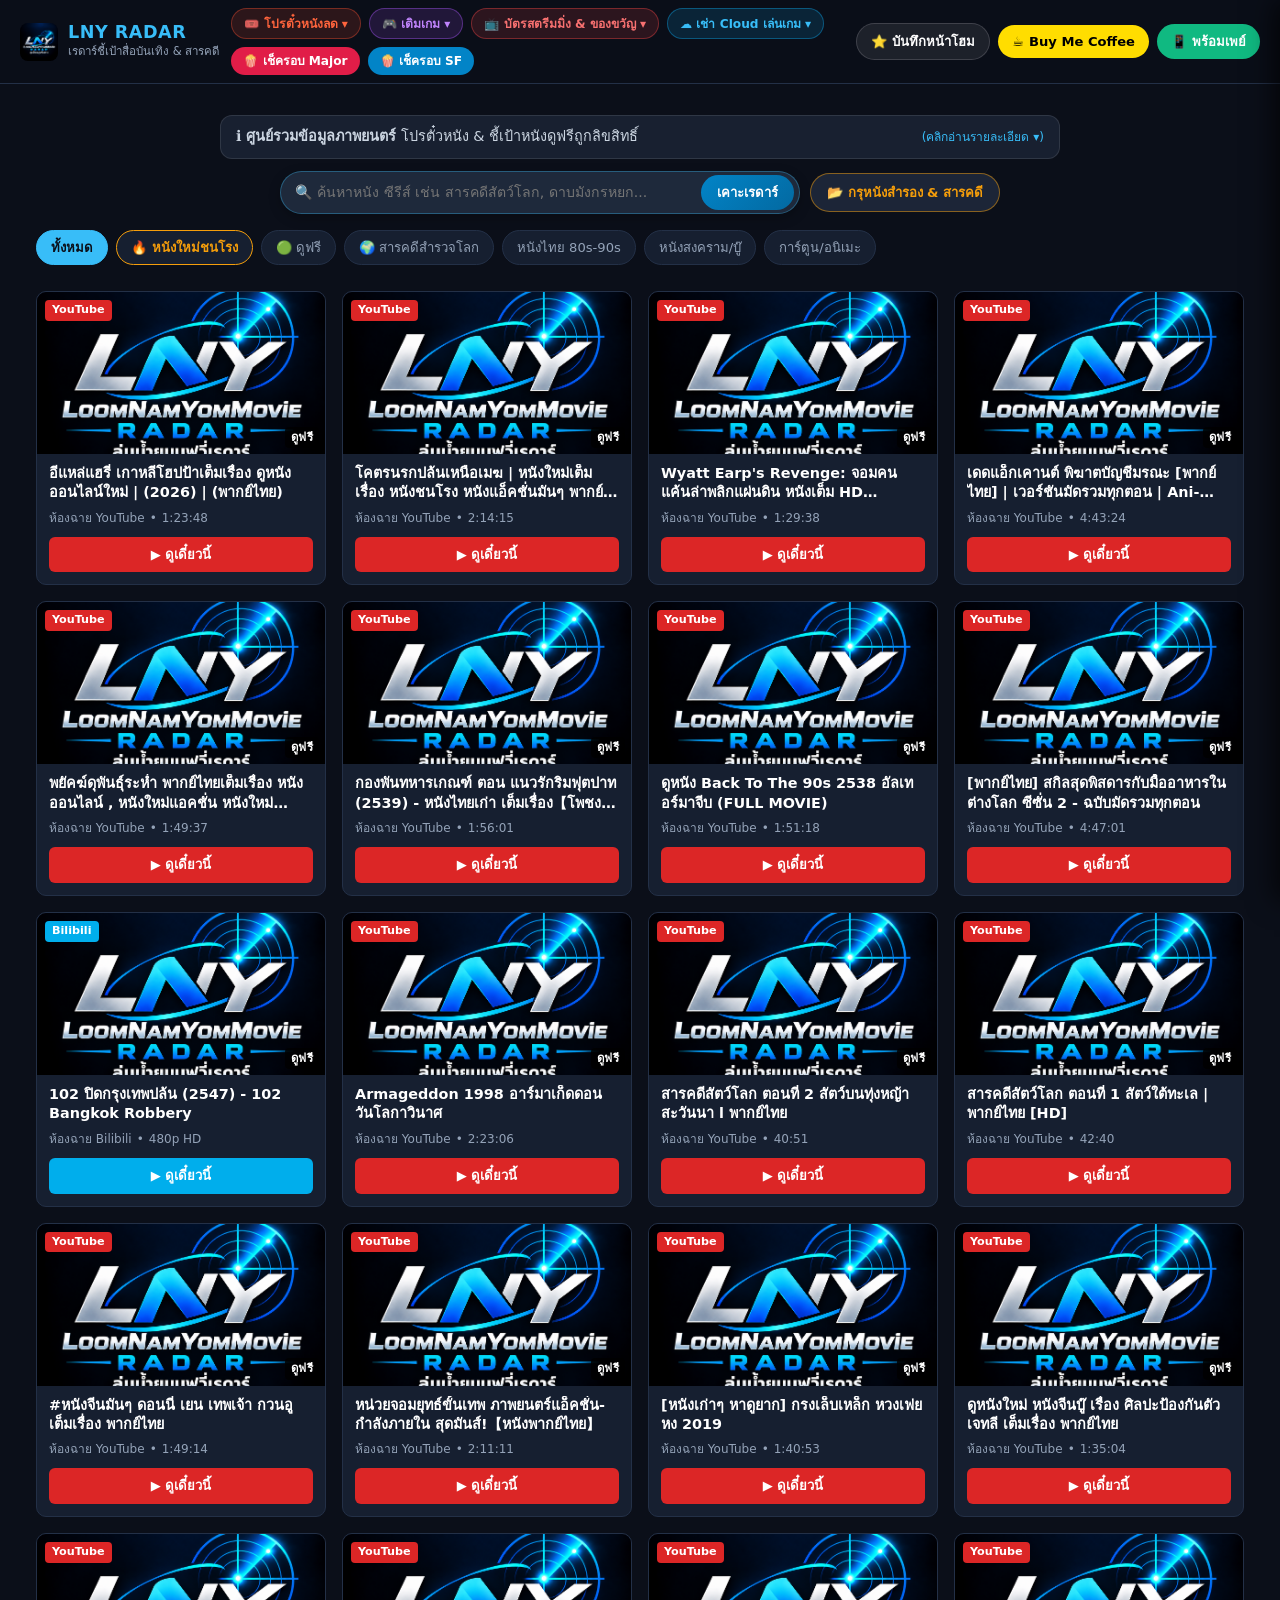
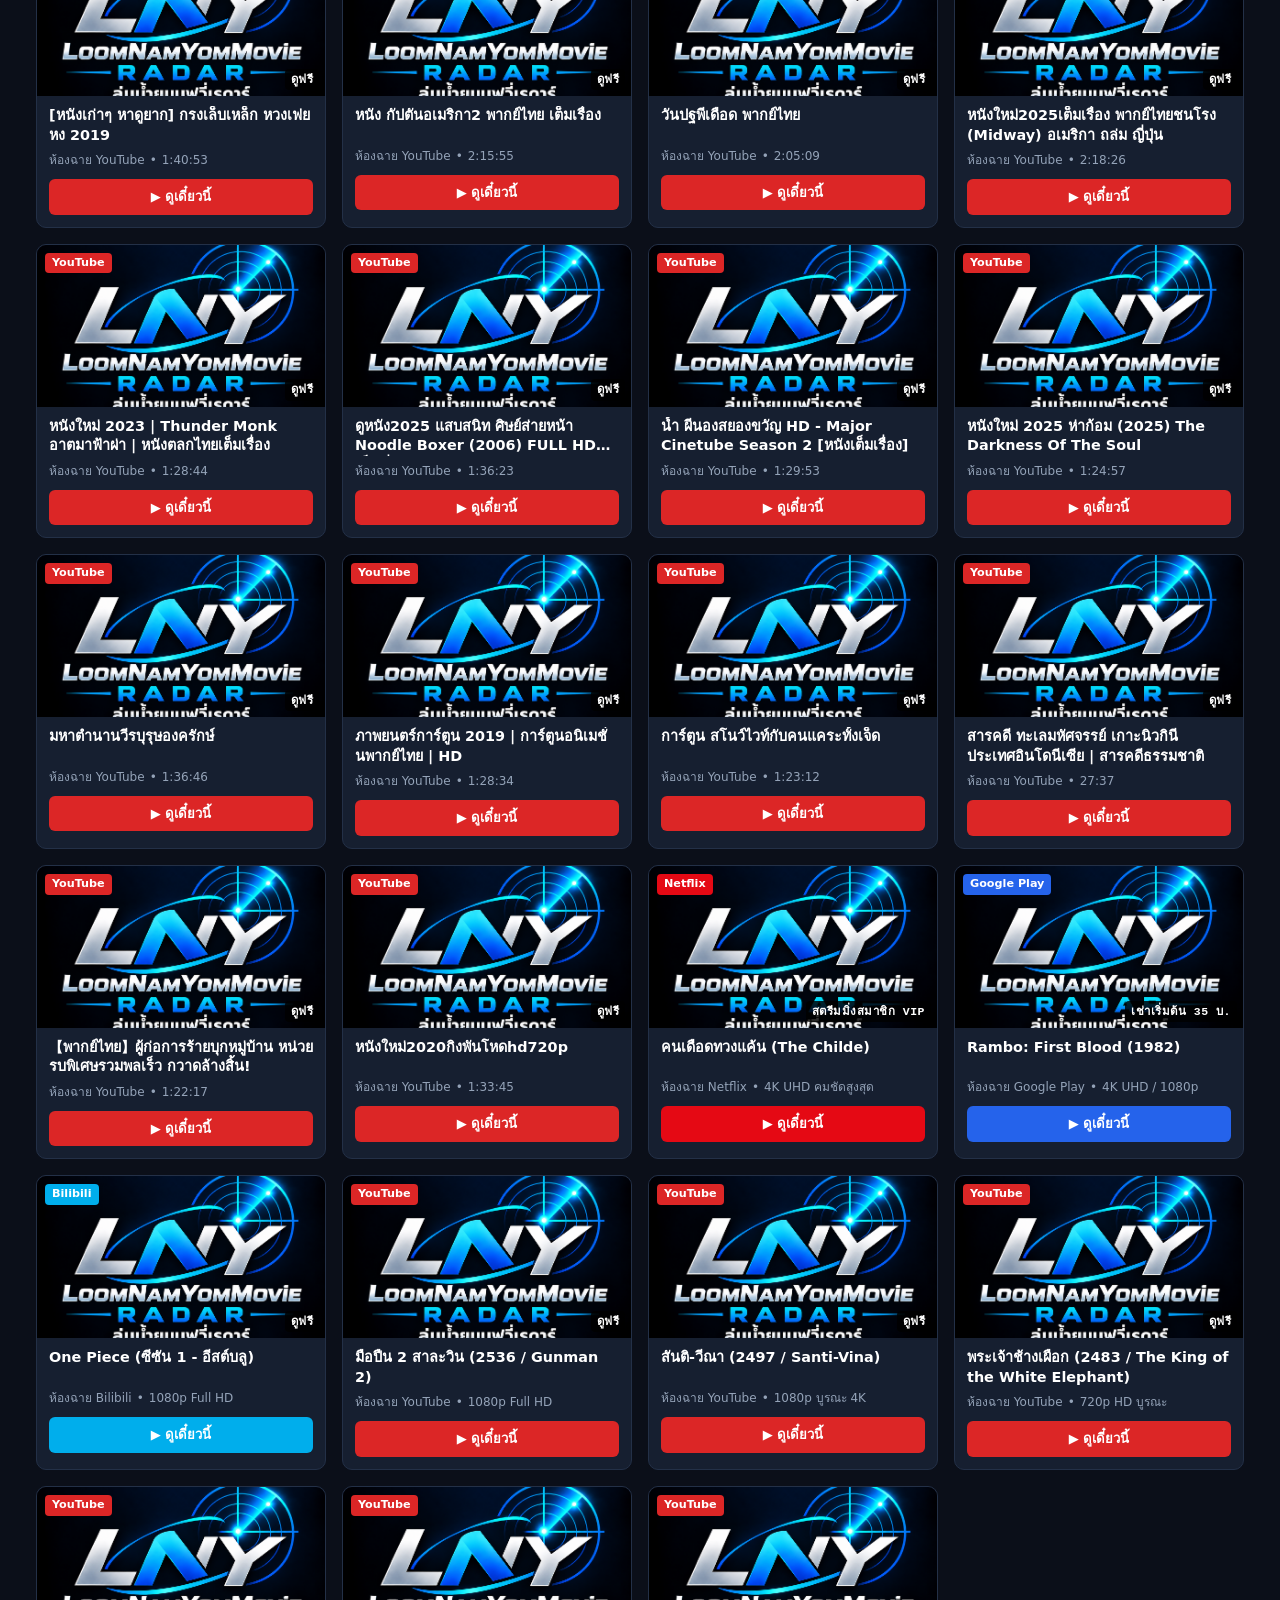
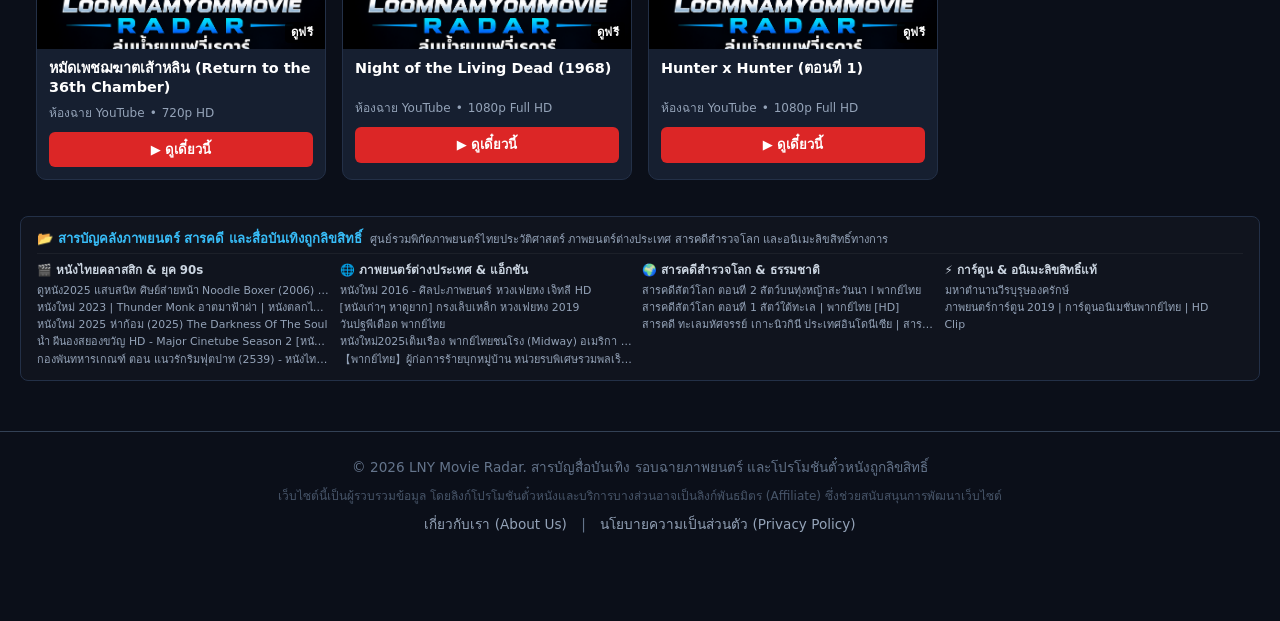
<file: index.html>
<!DOCTYPE html>
<html lang="th">
<head>
  <meta charset="UTF-8">
  <meta name="viewport" content="width=device-width, initial-scale=1.0">
  
  <!-- อนุญาตให้แสดงภาพปกจากเซิร์ฟเวอร์ภายนอก (YouTube / TMDB) -->
  <meta name="referrer" content="no-referrer">
  
  <!-- ปรับ Title ให้มีคีย์เวิร์ด และแก้ & เป็น &amp; เพื่อลบไฟเตือน -->
  <title>LNY Movie Radar - เช็ครอบหนัง โปรตั๋ว SF Major &amp; สารบัญหนังดูฟรีถูกลิขสิทธิ์</title>
  <!-- Open Graph / Facebook Share Card -->
<meta property="og:type" content="website">
<meta property="og:url" content="https://banjonk.github.io/LNY-Movie-Radar/">
<meta property="og:title" content="LNY Movie Radar - รวมโปรแกรมหนังใหม่และช่องทางรับชมถูกลิขสิทธิ์">
<meta property="og:description" content="เช็กโปรแกรมหนังเข้าใหม่ Major / SF ค้นหาข้อมูลภาพยนตร์ ตัวอย่างหนัง และช่องทางรับชมถูกลิขสิทธิ์ครบในที่เดียว">
<meta property="og:image" content="https://banjonk.github.io/LNY-Movie-Radar/og-cover.jpg">
<meta property="og:image:width" content="1200">
<meta property="og:image:height" content="630">
<!-- Twitter / X Large Image Card -->
<meta name="twitter:card" content="summary_large_image">
<meta name="twitter:title" content="LNY Movie Radar - รวมโปรแกรมหนังใหม่และช่องทางรับชมถูกลิขสิทธิ์">
<meta name="twitter:description" content="เช็กโปรแกรมหนังเข้าใหม่ Major / SF ค้นหาข้อมูลภาพยนตร์ ตัวอย่างหนัง และช่องทางรับชมถูกลิขสิทธิ์ครบในที่เดียว">
<meta name="twitter:image" content="https://banjonk.github.io/LNY-Movie-Radar/og-cover.jpg">
  
 <!-- เมตาแท็กพื้นฐานและดักบอท Google -->
  <meta name="description" content="LNY Movie Radar เรดาร์ชี้เป้าสื่อบันเทิง หนังไทยคลาสสิก สารคดี อนิเมะ ดูฟรีถูกลิขสิทธิ์ เช็ครอบฉายโรงภาพยนตร์ พร้อมโปรโมชันตั๋วหนังและบัตรเติมเงิน">
  
  <link rel="stylesheet" href="style.css">
  <script src="app.js" defer></script>

  <!-- Schema.org สำหรับ Search Engine (JSON-LD) -->
  <script type="application/ld+json">
  {
    "@context": "https://schema.org",
    "@type": "WebSite",
    "name": "LNY Movie Radar",
    "url": "https://movie.lny.com",
    "potentialAction": {
      "@type": "SearchAction",
      "target": "https://movie.lny.com/?q={search_term_string}",
      "query-input": "required name=search_term_string"
    }
  }
  </script>
</head>
<body>

<!-- แถบเมนูด้านบน ตรึงติดขอบบนตลอดเวลา (Sticky Navbar หน้าแข็ง รวมดีลและปุ่มสนับสนุน) -->
<header class="sticky-nav">
  <div class="nav-container">
    
    <!-- ฝั่งซ้าย: โลโก้เว็บ -->
    <div class="nav-brand">
      <img src="logo.png" alt="LNY Movie Radar" class="nav-logo" onclick="location.reload()">
      <div class="brand-text">
        <span class="brand-title">LNY RADAR</span>
        <span class="brand-sub">เรดาร์ชี้เป้าสื่อบันเทิง &amp; สารคดี</span>
      </div>
    </div>
    
   <div class="nav-deals-hub">
      <!-- 🎟️ ดรอปดาวน์ตั๋วหนังลดราคา (Shopee / Lazada) -->
      <div class="deal-dropdown">
        <button type="button" class="chip-deal chip-shopee dropdown-btn" onclick="toggleDropdown('ticketDrop', event)">
          🎟️ โปรตั๋วหนังลด ▾
        </button>
        <div class="dropdown-menu" id="ticketDrop">
          <a id="linkNavShopeeMovie" href="#" target="_blank" rel="noopener noreferrer sponsored">
            🧡 โค้ดตั๋วหนัง Major &amp; SF (Shopee)
          </a>
          <a id="linkNavLazadaMovie" href="#" target="_blank" rel="noopener noreferrer sponsored">
            💙 โค้ดตั๋วหนัง Major &amp; SF (Lazada)
          </a>
        </div>
      </div>
    
      <!-- 1. ดรอปดาวน์เติมเกม -->
      <div class="deal-dropdown">
        <button type="button" class="chip-deal chip-game dropdown-btn" onclick="toggleDropdown('gameDrop', event)">
          🎮 เติมเกม ▾
        </button>
        <div class="dropdown-menu" id="gameDrop">
          <a id="linkCodashop" href="#" target="_blank" rel="noopener noreferrer sponsored">⚡ Codashop (เติมตรง ROV, Free Fire)</a>
          <a id="linkSeagmGame" href="#" target="_blank" rel="noopener noreferrer sponsored">💳 SEAGM (Steam, บัตรเกมสากล)</a>
          <a id="linkShopeeGame" href="#" target="_blank" rel="noopener noreferrer sponsored">🎟️ ดีลโค้ดเกมลดราคา (Shopee)</a>
        </div>
      </div>

      <!-- 2. ดรอปดาวน์สตรีมมิ่ง & บัตรของขวัญ -->
      <div class="deal-dropdown">
        <button type="button" class="chip-deal chip-stream dropdown-btn" onclick="toggleDropdown('streamDrop', event)">
          📺 บัตรสตรีมมิ่ง &amp; ของขวัญ ▾
        </button>
        <div class="dropdown-menu" id="streamDrop">
          <a id="linkNetflixShopee" href="#" target="_blank" rel="noopener noreferrer sponsored">🎬 โค้ด Netflix / Monomax (Shopee)</a>
          <a id="linkSeagmGift" href="#" target="_blank" rel="noopener noreferrer sponsored">🎁 บัตรของขวัญดิจิทัล (SEAGM)</a>
          <a id="linkLazadaStream" href="#" target="_blank" rel="noopener noreferrer sponsored">🏷️ โค้ดส่วนลดสตรีมมิ่ง (Lazada)</a>
        </div>
      </div>

      <!-- 3. ดรอปดาวน์เช่า Cloud เล่นเกม -->
      <div class="deal-dropdown">
        <button type="button" class="chip-deal chip-cloud dropdown-btn" onclick="toggleDropdown('cloudDrop', event)">
          ☁️ เช่า Cloud เล่นเกม ▾
        </button>
        <div class="dropdown-menu" id="cloudDrop">
          <a id="linkGeforceNow" href="#" target="_blank" rel="noopener noreferrer sponsored">🚀 GeForce NOW Thailand (Bro.game)</a>
          <a id="linkCloudShopee" href="#" target="_blank" rel="noopener noreferrer sponsored">📦 แพ็กเกจโค้ดเช่า Cloud (Shopee)</a>
        </div>
      </div>

      <!-- [ย้ายขึ้นมาไว้ด้านบน] ปุ่มเช็ครอบฉายโรงหนัง Major & SF เพื่อความโปร่งตา -->
      <a href="https://www.majorcineplex.com/movie" target="_blank" rel="noopener noreferrer" class="chip-deal" style="background: #e11d48; color: #fff; text-decoration: none;" title="เช็ครอบฉาย Major Cineplex">
        🍿 เช็ครอบ Major
      </a>
      <a href="https://www.sfcinemacity.com/showtime" target="_blank" rel="noopener noreferrer" class="chip-deal" style="background: #0284c7; color: #fff; text-decoration: none;" title="เช็ครอบฉาย SF Cinema">
        🍿 เช็ครอบ SF
      </a>
    </div>

    <!-- ฝั่งขวา: ปุ่ม 3 เกลอ -->
    <div class="nav-actions">
      <button type="button" class="btn-action btn-bookmark" onclick="openBookmarkModal()" title="บันทึกหน้าโฮม">
        ⭐️ <span>บันทึกหน้าโฮม</span>
      </button>

      <a href="https://www.buymeacoffee.com/nacadoy2j" target="_blank" rel="noopener noreferrer sponsored" class="btn-action btn-coffee-nav" title="เลี้ยงกาแฟ">
        ☕ <span>Buy Me Coffee</span>
      </a>

      <button type="button" class="btn-action btn-promptpay-nav" onclick="openSupportTray()" title="สนับสนุนผ่านพร้อมเพย์">
        📱 <span>พร้อมเพย์</span>
      </button>
    </div>

  </div>
</header>

<div class="container">
  
  <!-- กล่องข้อมูล SEO & ความปลอดภัยแบบ Accordion ยุบเก็บได้ (Googlebot อ่านได้ครบ 100%) -->
  <div style="max-width: 860px; margin: 15px auto 10px; padding: 0 10px;">
    <details style="background: rgba(30, 41, 59, 0.7); border: 1px solid rgba(255, 255, 255, 0.1); border-radius: 12px; overflow: hidden; cursor: pointer;">
      <summary style="padding: 10px 15px; font-size: 0.9rem; color: #cbd5e1; display: flex; justify-content: space-between; align-items: center; user-select: none;">
        <span>ℹ️ <b>ศูนย์รวมข้อมูลภาพยนตร์</b> โปรตั๋วหนัง &amp; ชี้เป้าหนังดูฟรีถูกลิขสิทธิ์</span>
        <span style="font-size: 0.75rem; color: #38bdf8;">(คลิกอ่านรายละเอียด ▾)</span>
      </summary>
      <div style="padding: 12px 18px; font-size: 0.83rem; line-height: 1.6; color: #94a3b8; border-top: 1px solid rgba(255,255,255,0.06);">
        <h1 style="font-size: 1.05rem; color: #f8fafc; margin-bottom: 6px;">LNY Movie Radar แพลตฟอร์มค้นหาและตรวจสอบรอบฉายภาพยนตร์</h1>
        <p style="margin-bottom: 8px;">
          รวบรวมรอบฉายจาก Major Cineplex และ SF Cinema พร้อมชี้เป้าสิทธิพิเศษ ส่วนลดตั๋วหนัง โค้ดส่วนลดจาก Shopee &amp; Lazada บัตรเติมเกม บัตรสตรีมมิ่ง 
          ตลอดจนสารบัญภาพยนตร์คลาสสิก สารคดี อนิเมะ ที่สามารถรับชมได้อย่างถูกลิขสิทธิ์
        </p>
        <p style="color: #38bdf8; margin: 0;">
          🛡️ <b>ศูนย์ค้นหาปลอดภัย 100%:</b> เชื่อมสัญญาณตรงสู่ห้องฉายทางการของ YouTube, Bilibili และสารบัญ Google ไม่มีโฆษณาหลอกลวง
        </p>
      </div>
    </details>
  </div>

  <!-- แถบค้นหาแบบกระชับ (Search Bar) คู่กับปุ่มเปิดกรุหนังสำรองในแถวเดียว -->
  <div style="display: flex; justify-content: center; align-items: center; gap: 10px; max-width: 860px; margin: 12px auto 16px; padding: 0 10px; flex-wrap: wrap;">
    <div style="display: flex; flex: 1; min-width: 280px; max-width: 520px; background: #1e293b; border: 1px solid rgba(56, 189, 248, 0.35); border-radius: 30px; padding: 3px 5px 3px 14px; box-shadow: 0 4px 12px rgba(0,0,0,0.25);">
      <input 
        type="text" 
        id="searchInput" 
        placeholder="🔍 ค้นหาหนัง ซีรีส์ เช่น สารคดีสัตว์โลก, ดาบมังกรหยก..." 
        autocomplete="off"
        style="flex: 1; background: transparent; border: none; outline: none; color: #fff; font-size: 0.88rem;"
      >
      <button id="searchBtn" type="button" style="background: linear-gradient(135deg, #0284c7, #0369a1); color: #fff; border: none; padding: 7px 16px; border-radius: 20px; font-size: 0.82rem; font-weight: bold; cursor: pointer;">
        เคาะเรดาร์
      </button>
    </div>

    <!-- ปุ่มเปิดกรุหนังสำรอง ยกขึ้นมาเคียงข้างกัน ไม่กินพื้นที่แถวล่าง -->
    <button type="button" onclick="toggleArchiveDrawer()" style="background: rgba(30, 41, 59, 0.9); color: #f59e0b; border: 1px solid rgba(245, 158, 11, 0.5); padding: 8px 16px; border-radius: 24px; font-size: 0.82rem; font-weight: bold; cursor: pointer; white-space: nowrap;">
      📂 กรุหนังสำรอง &amp; สารคดี
    </button>
  </div>

  <!-- แถบหมวดหมู่หน้าแรก (เรียงแถวเดียวเลื่อนได้ ไม่เกะกะ) -->
  <div class="category-bar-container" style="margin-bottom: 20px;">
    <nav class="categories" id="categoryGroup">
      <button class="chip active" data-category="all">ทั้งหมด</button>
      <button class="chip chip-highlight" data-category="หนังชนโรง">🔥 หนังใหม่ชนโรง</button>
      <button class="chip" data-category="ดูฟรี">🟢 ดูฟรี</button>
      <button class="chip" data-category="สารคดี">🌍 สารคดีสำรวจโลก</button>
      <button class="chip" data-category="หนังไทย">หนังไทย 80s-90s</button>
      <button class="chip" data-category="หนังสงคราม">หนังสงคราม/บู๊</button>
      <button class="chip" data-category="อนิเมะ">การ์ตูน/อนิเมะ</button>
    </nav>
  </div>

  <!-- กระดานแสดงผล: ใส่การ์ดเริ่มต้นให้ Googlebot อ่านเจอเนื้อหาทันที -->
  <main class="movie-list" id="movieList">
    <article class="movie-card static-preload">
      <img src="https://img.youtube.com/vi/G9Z9F_mIqjA/hqdefault.jpg" alt="มือปืน 2 สาละวิน">
      <h3>มือปืน 2 สาละวิน (2536)</h3>
      <p>ผลงานบู๊ดุเดือดระดับตำนาน สรพงศ์ ชาตรี ปะทะ ฉัตรชัย เปล่งพานิช ดูฟรีเต็มเรื่องถูกลิขสิทธิ์</p>
    </article>
    <article class="movie-card static-preload">
      <img src="https://img.youtube.com/vi/kYxHjSgM_m8/hqdefault.jpg" alt="สันติ-วีณา">
      <h3>สันติ-วีณา (2497)</h3>
      <p>ภาพยนตร์ไทยประวัติศาสตร์ บูรณะ 4K ดูฟรีถูกลิขสิทธิ์จากหอภาพยนตร์</p>
    </article>
    <article class="movie-card static-preload">
      <img src="https://image.tmdb.org/t/p/w500/a9069v4e5q5L4p0S9K0iB4S4V9L.jpg" alt="Rambo: First Blood">
      <h3>Rambo: First Blood แรมโบ้ ภาค 1</h3>
      <p>ภาพยนตร์บู๊สงครามคลาสสิก เช่าดูคมชัดระดับ 4K พากย์ไทยถูกลิขสิทธิ์</p>
    </article>
  </main>
</div>

<!-- ถาดสไลด์สนับสนุนค่าน้ำชา -->
<div id="trayOverlay" class="tray-overlay" onclick="closeSupportTray()"></div>

<div id="supportTray" class="support-tray">
  <div class="tray-handle"></div>
  <div class="tray-header">
    <h3>☕ สนับสนุนค่าน้ำชาบรรณารักษ์ LNY</h3>
    <button class="btn-close-tray" onclick="closeSupportTray()">&times;</button>
  </div>
  <p class="tray-subtitle">ร่วมบำรุงรักษาเซิร์ฟเวอร์เรดาร์ เพื่อให้เปิดบริการฟรี ปลอดภัย ไร้โฆษณาคาสิโน</p>

  <div class="tray-content">
    <a href="https://www.buymeacoffee.com/nacadoy2j" target="_blank" rel="noopener noreferrer sponsored" class="btn-tray-coffee">
      ☕ Buy Me a Coffee (บัตรเครดิต/เดบิต/สากล)
    </a>

    <div class="tray-divider"><span>หรือ สแกนพร้อมเพย์ผ่านแอปธนาคาร</span></div>

    <div class="tray-qr-box">
      <img src="qrcode.png" alt="QR Code รับเงินพร้อมเพย์" class="tray-qr-img" onerror="this.alt='กรุณาวางไฟล์ qrcode.png ในโฟลเดอร์ web'">
      <div class="qr-security-note">
        🔒 <b>ปลอดภัย 100%:</b> บนคอมฯ ใช้โทรศัพท์เปิดแอปธนาคารสแกนได้ทันที / บนมือถือสามารถแคปหน้าจอเพื่อเปิดในแอปธนาคาร
      </div>
    </div>

    <button type="button" class="btn-tray-confirm" onclick="confirmTransfer()">
      ✨ โอนสนับสนุนเรียบร้อยแล้ว (ขอบพระคุณครับ)
    </button>
    <div id="thankYouMsg" class="thank-you-badge" style="display: none;">
      🎉 ขอบพระคุณสำหรับกำลังใจครับ! LNY Movie Radar จะพัฒนาคลังข้อมูลให้ครอบคลุมยิ่งขึ้น
    </div>
  </div>
</div>

<!-- ป๊อปอัปคำแนะนำการบันทึกหน้าโฮม -->
<div id="bookmarkModal" class="modal-overlay" style="display: none;">
  <div class="modal-box">
    <div class="tray-header">
      <h3>⭐️ เพิ่ม LNY Radar ลงหน้าจอหลัก</h3>
      <button class="btn-close-tray" onclick="closeBookmarkModal()">&times;</button>
    </div>
    <div class="modal-body">
      <p><b>สำหรับใช้งานบนคอมพิวเตอร์:</b></p>
      <p class="modal-step">กดปุ่ม <code>Ctrl + D</code> (Windows) เพื่อ Bookmark หน้านี้ไว้ที่แถบเบราว์เซอร์ เข้าดูได้ตลอดเวลา</p>
      
      <p style="margin-top: 12px;"><b>สำหรับใช้งานบนมือถือ:</b></p>
      <p class="modal-step">กดปุ่มเมนู <b>(⋮) หรือปุ่มแชร์</b> ของเบราว์เซอร์ แล้วเลือกคำว่า <b>"เพิ่มลงในหน้าจอหลัก (Add to Home screen)"</b> เพื่อเปิดเป็นแอปบนมือถือได้ทันที</p>
    </div>
  </div>
</div>

<!-- ============================================================== -->
  <!-- 🎬 สารบัญหมวดหมู่ภาพยนตร์ & สื่อบันเทิง (Semantic SEO Directory) -->
  <!-- ============================================================== -->
  <section id="seoDirectoryHub" class="container seo-directory-wrapper" aria-labelledby="seo-heading">
    <!-- ระบบ Auto-Run จะอ่าน archives.json มาสร้าง Semantic Tags ให้บอทอ่านตรงนี้อัตโนมัติ -->
  </section>

  
<!-- ส่วนท้ายเว็บไซต์ -->
<footer style="margin-top: 50px; padding: 25px 15px; text-align: center; border-top: 1px solid #334155; color: #64748b; font-size: 0.85rem; line-height: 1.6;">
  <p style="margin-bottom: 8px;">© 2026 LNY Movie Radar. สารบัญสื่อบันเทิง รอบฉายภาพยนตร์ และโปรโมชันตั๋วหนังถูกลิขสิทธิ์</p>
  <p style="margin-bottom: 8px; font-size: 0.75rem; color: #475569;">
    เว็บไซต์นี้เป็นผู้รวบรวมข้อมูล โดยลิงก์โปรโมชันตั๋วหนังและบริการบางส่วนอาจเป็นลิงก์พันธมิตร (Affiliate) ซึ่งช่วยสนับสนุนการพัฒนาเว็บไซต์
  </p>
  <p>
    <a href="about.html" style="color: #94a3b8; text-decoration: none; margin: 0 10px;">เกี่ยวกับเรา (About Us)</a> | 
    <a href="privacy.html" style="color: #94a3b8; text-decoration: none; margin: 0 10px;">นโยบายความเป็นส่วนตัว (Privacy Policy)</a>
  </p>
</footer>

<!-- แผ่นม่านดำบังพื้นหลังลิ้นชัก -->
<div id="archiveOverlay" class="archive-overlay" onclick="toggleArchiveDrawer()"></div>

<!-- ตัวกล่องลิ้นชักสไลด์ข้าง -->
<aside id="archiveDrawer" class="archive-drawer">
  <div class="archive-fixed-top">
    <div class="archive-header">
      <h3>📂 สารบัญสืบค้นหนัง &amp; สารคดี</h3>
      <div style="display: flex; gap: 8px; align-items: center;">
        <button type="button" id="btnResizeDrawer" class="btn-resize-archive" onclick="toggleDrawerWidth()" title="ยืด/หดลิ้นชัก">
          ◀ ขยาย
        </button>
        <button type="button" class="btn-close-archive" onclick="toggleArchiveDrawer()">&times;</button>
      </div>
    </div>
    
    <div class="archive-search-box">
      <input type="text" id="archiveSearchInput" placeholder="🔍 พิมพ์ค้นชื่อในกรุ..." autocomplete="off">
    </div>

    <div class="archive-chips-bar" id="archiveChips">
      <button type="button" class="arch-chip active" onclick="setArchiveCategory('all', this)">ทั้งหมด</button>
      <button type="button" class="arch-chip" onclick="setArchiveCategory('สารคดี', this)">🌍 สารคดี</button>
      <button type="button" class="arch-chip" onclick="setArchiveCategory('หนังไทย', this)">🎬 หนังไทย</button>
      <button type="button" class="arch-chip" onclick="setArchiveCategory('หนังต่างประเทศ', this)">🌐 หนังต่างประเทศ</button>
      <button type="button" class="arch-chip" onclick="setArchiveCategory('อนิเมะ', this)">⚡ การ์ตูน/อนิเมะ</button>
      <!-- 🎯 แคปซูลแสดงจำนวนเรื่อง (วางต่อท้ายตรงนี้) -->
  <span id="archiveCountBadge" class="archive-count-badge">0 เรื่อง</span>
    </div>
  </div>

  <div id="archiveList" class="archive-list-box"></div>
</aside>

</body>
</html>
</file>
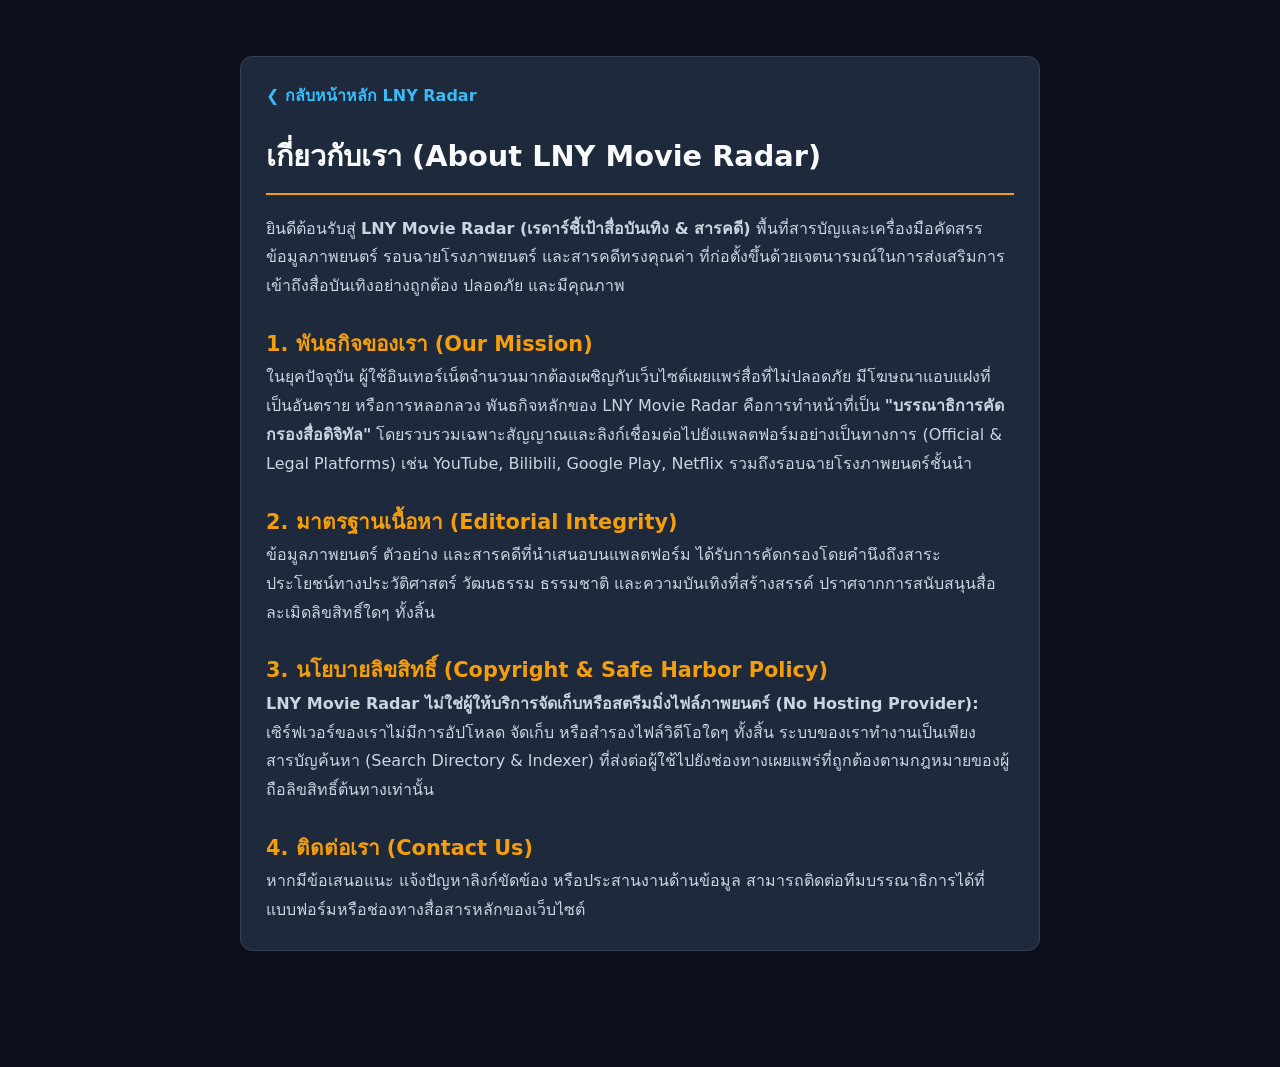
<file: about.html>
<!DOCTYPE html>
<html lang="th">
<head>
  <meta charset="UTF-8">
  <meta name="viewport" content="width=device-width, initial-scale=1.0">
  <title>เกี่ยวกับเรา - LNY Movie Radar</title>
  <link rel="stylesheet" href="style.css">
  <style>
    .legal-content { max-width: 800px; margin: 40px auto; padding: 25px; background: #1e293b; border-radius: 12px; color: #cbd5e1; line-height: 1.8; border: 1px solid #334155; }
    .legal-content h1 { color: #f8fafc; font-size: 1.8rem; margin-bottom: 20px; border-bottom: 2px solid #f59e0b; padding-bottom: 10px; }
    .legal-content h2 { color: #f59e0b; font-size: 1.3rem; margin-top: 25px; }
    .btn-back-home { display: inline-block; margin-bottom: 20px; color: #38bdf8; text-decoration: none; font-weight: bold; }
  </style>
</head>
<body>
  <div class="container">
    <div class="legal-content">
      <a href="/" class="btn-back-home">❮ กลับหน้าหลัก LNY Radar</a>
      
      <h1>เกี่ยวกับเรา (About LNY Movie Radar)</h1>
      
      <p>ยินดีต้อนรับสู่ <b>LNY Movie Radar (เรดาร์ชี้เป้าสื่อบันเทิง &amp; สารคดี)</b> พื้นที่สารบัญและเครื่องมือคัดสรรข้อมูลภาพยนตร์ รอบฉายโรงภาพยนตร์ และสารคดีทรงคุณค่า ที่ก่อตั้งขึ้นด้วยเจตนารมณ์ในการส่งเสริมการเข้าถึงสื่อบันเทิงอย่างถูกต้อง ปลอดภัย และมีคุณภาพ</p>

      <h2>1. พันธกิจของเรา (Our Mission)</h2>
      <p>ในยุคปัจจุบัน ผู้ใช้อินเทอร์เน็ตจำนวนมากต้องเผชิญกับเว็บไซต์เผยแพร่สื่อที่ไม่ปลอดภัย มีโฆษณาแอบแฝงที่เป็นอันตราย หรือการหลอกลวง พันธกิจหลักของ LNY Movie Radar คือการทำหน้าที่เป็น <b>"บรรณาธิการคัดกรองสื่อดิจิทัล"</b> โดยรวบรวมเฉพาะสัญญาณและลิงก์เชื่อมต่อไปยังแพลตฟอร์มอย่างเป็นทางการ (Official &amp; Legal Platforms) เช่น YouTube, Bilibili, Google Play, Netflix รวมถึงรอบฉายโรงภาพยนตร์ชั้นนำ</p>

      <h2>2. มาตรฐานเนื้อหา (Editorial Integrity)</h2>
      <p>ข้อมูลภาพยนตร์ ตัวอย่าง และสารคดีที่นำเสนอบนแพลตฟอร์ม ได้รับการคัดกรองโดยคำนึงถึงสาระ ประโยชน์ทางประวัติศาสตร์ วัฒนธรรม ธรรมชาติ และความบันเทิงที่สร้างสรรค์ ปราศจากการสนับสนุนสื่อละเมิดลิขสิทธิ์ใดๆ ทั้งสิ้น</p>

      <h2>3. นโยบายลิขสิทธิ์ (Copyright &amp; Safe Harbor Policy)</h2>
      <p><b>LNY Movie Radar ไม่ใช่ผู้ให้บริการจัดเก็บหรือสตรีมมิ่งไฟล์ภาพยนตร์ (No Hosting Provider):</b> เซิร์ฟเวอร์ของเราไม่มีการอัปโหลด จัดเก็บ หรือสำรองไฟล์วิดีโอใดๆ ทั้งสิ้น ระบบของเราทำงานเป็นเพียงสารบัญค้นหา (Search Directory &amp; Indexer) ที่ส่งต่อผู้ใช้ไปยังช่องทางเผยแพร่ที่ถูกต้องตามกฎหมายของผู้ถือลิขสิทธิ์ต้นทางเท่านั้น</p>

      <h2>4. ติดต่อเรา (Contact Us)</h2>
      <p>หากมีข้อเสนอแนะ แจ้งปัญหาลิงก์ขัดข้อง หรือประสานงานด้านข้อมูล สามารถติดต่อทีมบรรณาธิการได้ที่แบบฟอร์มหรือช่องทางสื่อสารหลักของเว็บไซต์</p>
    </div>
  </div>
</body>
</html>
</file>
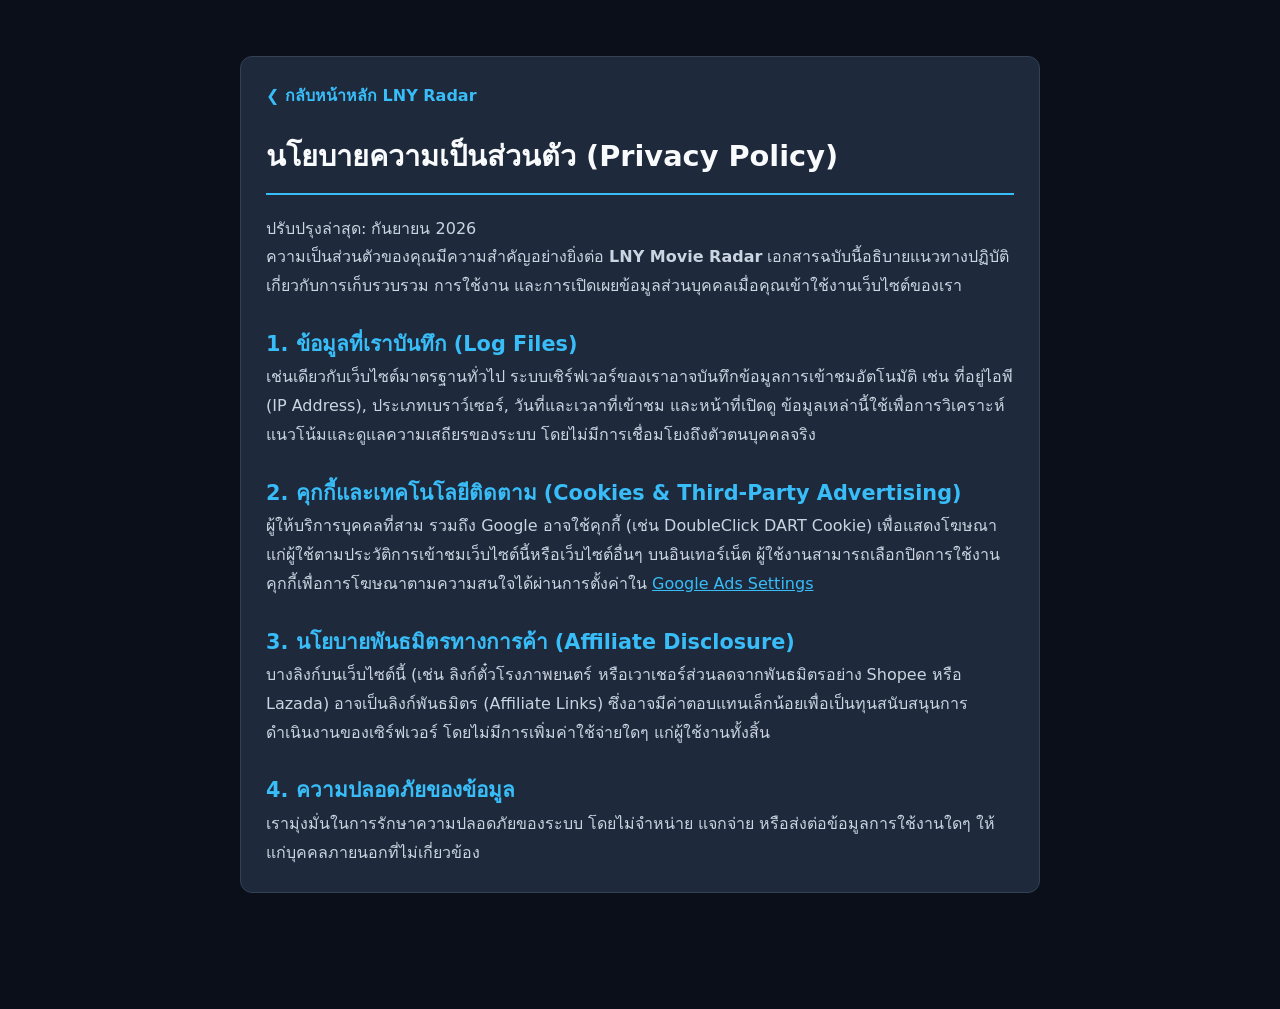
<file: privacy.html>
<!DOCTYPE html>
<html lang="th">
<head>
  <meta charset="UTF-8">
  <meta name="viewport" content="width=device-width, initial-scale=1.0">
  <title>นโยบายความเป็นส่วนตัว - LNY Movie Radar</title>
  <link rel="stylesheet" href="style.css">
  <style>
    .legal-content { max-width: 800px; margin: 40px auto; padding: 25px; background: #1e293b; border-radius: 12px; color: #cbd5e1; line-height: 1.8; border: 1px solid #334155; }
    .legal-content h1 { color: #f8fafc; font-size: 1.8rem; margin-bottom: 20px; border-bottom: 2px solid #38bdf8; padding-bottom: 10px; }
    .legal-content h2 { color: #38bdf8; font-size: 1.3rem; margin-top: 25px; }
    .btn-back-home { display: inline-block; margin-bottom: 20px; color: #38bdf8; text-decoration: none; font-weight: bold; }
  </style>
</head>
<body>
  <div class="container">
    <div class="legal-content">
      <a href="/" class="btn-back-home">❮ กลับหน้าหลัก LNY Radar</a>
      
      <h1>นโยบายความเป็นส่วนตัว (Privacy Policy)</h1>
      <p>ปรับปรุงล่าสุด: กันยายน 2026</p>
      
      <p>ความเป็นส่วนตัวของคุณมีความสำคัญอย่างยิ่งต่อ <b>LNY Movie Radar</b> เอกสารฉบับนี้อธิบายแนวทางปฏิบัติเกี่ยวกับการเก็บรวบรวม การใช้งาน และการเปิดเผยข้อมูลส่วนบุคคลเมื่อคุณเข้าใช้งานเว็บไซต์ของเรา</p>

      <h2>1. ข้อมูลที่เราบันทึก (Log Files)</h2>
      <p>เช่นเดียวกับเว็บไซต์มาตรฐานทั่วไป ระบบเซิร์ฟเวอร์ของเราอาจบันทึกข้อมูลการเข้าชมอัตโนมัติ เช่น ที่อยู่ไอพี (IP Address), ประเภทเบราว์เซอร์, วันที่และเวลาที่เข้าชม และหน้าที่เปิดดู ข้อมูลเหล่านี้ใช้เพื่อการวิเคราะห์แนวโน้มและดูแลความเสถียรของระบบ โดยไม่มีการเชื่อมโยงถึงตัวตนบุคคลจริง</p>

      <h2>2. คุกกี้และเทคโนโลยีติดตาม (Cookies &amp; Third-Party Advertising)</h2>
      <p>ผู้ให้บริการบุคคลที่สาม รวมถึง Google อาจใช้คุกกี้ (เช่น DoubleClick DART Cookie) เพื่อแสดงโฆษณาแก่ผู้ใช้ตามประวัติการเข้าชมเว็บไซต์นี้หรือเว็บไซต์อื่นๆ บนอินเทอร์เน็ต ผู้ใช้งานสามารถเลือกปิดการใช้งานคุกกี้เพื่อการโฆษณาตามความสนใจได้ผ่านการตั้งค่าใน <a href="https://adssettings.google.com" target="_blank" style="color:#38bdf8;">Google Ads Settings</a></p>

      <h2>3. นโยบายพันธมิตรทางการค้า (Affiliate Disclosure)</h2>
      <p>บางลิงก์บนเว็บไซต์นี้ (เช่น ลิงก์ตั๋วโรงภาพยนตร์ หรือเวาเชอร์ส่วนลดจากพันธมิตรอย่าง Shopee หรือ Lazada) อาจเป็นลิงก์พันธมิตร (Affiliate Links) ซึ่งอาจมีค่าตอบแทนเล็กน้อยเพื่อเป็นทุนสนับสนุนการดำเนินงานของเซิร์ฟเวอร์ โดยไม่มีการเพิ่มค่าใช้จ่ายใดๆ แก่ผู้ใช้งานทั้งสิ้น</p>

      <h2>4. ความปลอดภัยของข้อมูล</h2>
      <p>เรามุ่งมั่นในการรักษาความปลอดภัยของระบบ โดยไม่จำหน่าย แจกจ่าย หรือส่งต่อข้อมูลการใช้งานใดๆ ให้แก่บุคคลภายนอกที่ไม่เกี่ยวข้อง</p>
    </div>
  </div>
</body>
</html>
</file>
<file: style.css>
:root {
  --bg: #0b0f19;
  --nav-bg: rgba(11, 15, 25, 0.85);
  --card-bg: #161f30;
  --card-inner: #0b0f19;
  --text: #f8fafc;
  --text-muted: #94a3b8;
  --accent-free: #10b981;
  --accent-rent: #f59e0b;
  --focus: #38bdf8;
  --border: #233047;
}

* {
  box-sizing: border-box;
  margin: 0;
  padding: 0;
  font-family: system-ui, -apple-system, BlinkMacSystemFont, 'Segoe UI', Roboto, sans-serif;
}

body {
  background-color: var(--bg);
  color: var(--text);
  line-height: 1.5;
  padding-bottom: 60px;
}

/* ---------------- Sticky Navigation Bar ---------------- */
.sticky-nav {
  position: sticky;
  top: 0;
  z-index: 1000;
  background: var(--nav-bg);
  backdrop-filter: blur(12px);
  border-bottom: 1px solid var(--border);
  padding: 8px 16px;
}

.nav-container {
  max-width: 1240px;
  margin: 0 auto;
  display: flex;
  justify-content: space-between;
  align-items: center;
  gap: 12px;
}

.nav-brand {
  display: flex;
  align-items: center;
  gap: 10px;
  cursor: pointer;
  flex-shrink: 0;
}

.nav-logo {
  height: 38px;
  width: auto;
  border-radius: 8px;
}

.brand-title {
  font-size: 1.1rem;
  font-weight: 900;
  letter-spacing: 0.5px;
  color: var(--focus);
  display: block;
  line-height: 1.1;
}

.brand-sub {
  font-size: 0.72rem;
  color: var(--text-muted);
  display: block;
}

/* ---------------- กลุ่มดีล & Dropdown ตรงกลาง ---------------- */
.nav-deals-hub {
  display: flex;
  align-items: center;
  gap: 8px;
  flex-wrap: wrap;
}

.chip-deal {
  display: inline-flex;
  align-items: center;
  gap: 4px;
  padding: 5px 12px;
  border-radius: 9999px;
  font-size: 0.76rem;
  font-weight: 600;
  text-decoration: none;
  transition: all 0.2s ease;
  white-space: nowrap;
}

/* สีชิปแต่ละประเภท */
.chip-shopee {
  background: rgba(238, 77, 45, 0.15);
  color: #ff643d;
  border: 1px solid rgba(238, 77, 45, 0.4);
}
.chip-shopee:hover { background: #ee4d2d; color: #fff; }

.chip-game {
  background: rgba(168, 85, 247, 0.15);
  color: #c084fc;
  border: 1px solid rgba(168, 85, 247, 0.4);
}
.chip-game:hover { background: #9333ea; color: #fff; }

.chip-stream {
  background: rgba(239, 68, 68, 0.15);
  color: #f87171;
  border: 1px solid rgba(239, 68, 68, 0.4);
}
.chip-stream:hover { background: #dc2626; color: #fff; }

.chip-cloud {
  background: rgba(14, 165, 233, 0.15);
  color: #38bdf8;
  border: 1px solid rgba(14, 165, 233, 0.4);
}
.chip-cloud:hover { background: #0284c7; color: #fff; }

/* โครงสร้างเมนู Dropdown สากล */
.deal-dropdown {
  position: relative;
  display: inline-block;
}

.dropdown-btn {
  cursor: pointer;
  font-family: inherit;
}

.dropdown-menu {
  display: none;
  position: absolute;
  top: calc(100% + 6px);
  left: 0;
  min-width: 260px;
  max-height: 320px;
  overflow-y: auto;
  background: #0f172a;
  border: 1px solid #334155;
  border-radius: 8px;
  box-shadow: 0 10px 25px rgba(0, 0, 0, 0.6);
  z-index: 1100;
  animation: dropFade 0.2s ease-out;
}

.dropdown-menu.show {
  display: block;
}

.dropdown-menu a {
  display: block;
  padding: 10px 14px;
  color: #e2e8f0;
  text-decoration: none;
  font-size: 0.85rem;
  border-bottom: 1px solid #1e293b;
  white-space: nowrap;
  transition: background 0.2s, color 0.2s;
}

.dropdown-menu a:last-child {
  border-bottom: none;
}

.dropdown-menu a:hover {
  background: #1e293b;
  color: #38bdf8;
}

@keyframes dropFade {
  from { opacity: 0; transform: translateY(-6px); }
  to { opacity: 1; transform: translateY(0); }
}

/* ---------------- ปุ่ม 3 เกลอฝั่งขวา ---------------- */
.nav-actions {
  display: flex;
  align-items: center;
  gap: 8px;
  flex-shrink: 0;
}

.btn-action {
  border: none;
  padding: 7px 14px;
  border-radius: 9999px;
  font-size: 0.82rem;
  font-weight: bold;
  cursor: pointer;
  display: inline-flex;
  align-items: center;
  gap: 5px;
  text-decoration: none;
  transition: transform 0.15s, opacity 0.2s;
}

.btn-action:hover {
  transform: translateY(-1px);
  opacity: 0.9;
}

.btn-bookmark {
  background: rgba(255, 255, 255, 0.08);
  color: #ffffff;
  border: 1px solid rgba(255, 255, 255, 0.15);
}

.btn-coffee-nav {
  background: #FFDD00;
  color: #000000;
}

.btn-promptpay-nav {
  background: #10b981;
  color: #ffffff;
}

/* ---------------- Content Container ---------------- */
.container {
  max-width: 1240px;
  margin: 0 auto;
  padding: 16px;
}

.trust-banner {
  background: rgba(56, 189, 248, 0.06);
  border: 1px solid rgba(56, 189, 248, 0.2);
  padding: 10px 14px;
  border-radius: 8px;
  font-size: 0.82rem;
  color: var(--text-muted);
  margin-bottom: 14px;
}

.trust-banner b { color: var(--text); }

/* Search Box */
.search-wrap {
  display: flex;
  gap: 8px;
  margin-bottom: 14px;
}

.search-input {
  flex: 1;
  padding: 12px 16px;
  font-size: 1rem;
  border-radius: 8px;
  border: 1px solid var(--border);
  background: var(--card-bg);
  color: var(--text);
  outline: none;
}

.search-input:focus {
  border-color: var(--focus);
  box-shadow: 0 0 0 3px rgba(56, 189, 248, 0.15);
}

.search-btn {
  background: var(--focus);
  color: #0b0f19;
  border: none;
  padding: 0 20px;
  font-size: 0.95rem;
  font-weight: bold;
  border-radius: 8px;
  cursor: pointer;
}

/* Category Bar & Cinema Links */
.category-bar-container {
  display: flex;
  align-items: center;
  justify-content: space-between;
  gap: 12px;
  margin-bottom: 18px;
}

.categories {
  display: flex;
  gap: 8px;
  overflow-x: auto;
  padding-bottom: 6px;
}

.chip {
  background: var(--card-bg);
  border: 1px solid var(--border);
  color: var(--text-muted);
  padding: 6px 14px;
  border-radius: 20px;
  font-size: 0.82rem;
  cursor: pointer;
  white-space: nowrap;
}

.chip.active {
  background: var(--focus);
  color: #0b0f19;
  font-weight: bold;
  border-color: var(--focus);
}

.chip-highlight {
  border-color: #f59e0b !important;
  color: #f59e0b !important;
  font-weight: bold;
}
.chip-highlight.active {
  background: #f59e0b !important;
  color: #000000 !important;
}

.cinema-direct-hub {
  display: flex;
  align-items: center;
  gap: 8px;
  flex-shrink: 0;
}

.btn-cinema-check {
  display: inline-flex;
  align-items: center;
  gap: 5px;
  height: 32px;
  padding: 0 14px;
  border-radius: 16px;
  font-size: 0.75rem;
  font-weight: bold;
  text-decoration: none;
  box-shadow: 0 2px 8px rgba(0, 0, 0, 0.3);
  transition: transform 0.15s ease;
}

.btn-cinema-check:hover { transform: translateY(-1px); }

.major-check {
  background: linear-gradient(135deg, #b91c1c, #dc2626);
  color: #fff;
  border: 1px solid #f87171;
}

.sf-check {
  background: linear-gradient(135deg, #0369a1, #0ea5e9);
  color: #fff;
  border: 1px solid #7dd3fc;
}

/* ---------------- Movie Grid (16:9 สไตล์ Bilibili) ---------------- */
.movie-list {
  display: grid;
  grid-template-columns: repeat(auto-fill, minmax(260px, 1fr));
  gap: 16px;
}

.movie-card {
  background: var(--card-bg);
  border: 1px solid var(--border);
  border-radius: 10px;
  overflow: hidden;
  display: flex;
  flex-direction: column;
  transition: transform 0.18s ease, border-color 0.18s ease;
}

.movie-card:hover {
  transform: translateY(-3px);
  border-color: var(--focus);
}

.poster-box {
  position: relative;
  width: 100%;
  aspect-ratio: 16 / 9;
  background: #000000;
  overflow: hidden;
}

.poster-img {
  width: 100%;
  height: 100%;
  object-fit: cover;
}

.poster-badge-platform {
  position: absolute;
  top: 8px;
  left: 8px;
  font-size: 0.7rem;
  font-weight: 700;
  padding: 2px 7px;
  border-radius: 4px;
  color: #ffffff;
  backdrop-filter: blur(4px);
}

.poster-badge-time {
  position: absolute;
  bottom: 6px;
  right: 6px;
  background: rgba(0, 0, 0, 0.82);
  color: #ffffff;
  font-size: 0.72rem;
  font-weight: 700;
  padding: 2px 6px;
  border-radius: 4px;
  letter-spacing: 0.5px;
  font-family: monospace, sans-serif;
  z-index: 2;
}

.card-info {
  padding: 10px 12px 12px;
  display: flex;
  flex-direction: column;
  gap: 6px;
  flex: 1;
}

.poster-title {
  font-size: 0.9rem;
  font-weight: 700;
  color: #ffffff;
  line-height: 1.35;
  display: -webkit-box;
  -webkit-line-clamp: 2;
  -webkit-box-orient: vertical;
  overflow: hidden;
  min-height: 2.4em;
}

.poster-source-tag {
  font-size: 0.75rem;
  color: var(--text-muted);
  display: flex;
  gap: 5px;
}

.btn-play-compact {
  display: flex;
  justify-content: center;
  align-items: center;
  width: 100%;
  padding: 8px;
  border-radius: 6px;
  text-decoration: none;
  font-weight: bold;
  font-size: 0.82rem;
  color: #ffffff;
  margin-top: 4px;
}

.btn-youtube  { background-color: #dc2626; }
.btn-bilibili { background-color: #00aeec; }
.btn-google   { background-color: #2563eb; }
.btn-netflix  { background-color: #E50914; color: #ffffff; }

/* ---------------- Cinema Card (หนังใหม่ชนโรง) ---------------- */
.cinema-card {
  background: #1e293b;
  border-radius: 12px;
  overflow: hidden;
  display: flex;
  flex-direction: column;
  border: 1px solid #334155;
  transition: transform 0.2s ease, border-color 0.2s ease;
}

.cinema-card:hover {
  transform: translateY(-3px);
  border-color: #f59e0b;
}

.cinema-card-body {
  padding: 12px;
  display: flex;
  flex-direction: column;
  flex-grow: 1;
}

.cinema-card-title {
  font-size: 0.95rem;
  font-weight: 700;
  color: #f8fafc;
  margin: 0 0 6px 0;
  line-height: 1.3;
}

.cinema-synopsis-mini {
  font-size: 0.8rem;
  color: #94a3b8;
  line-height: 1.4;
  margin-bottom: 12px;
  flex-grow: 1;
}

.capsule-group {
  display: flex;
  flex-direction: column;
  gap: 8px;
  border-top: 1px solid #334155;
  padding-top: 10px;
}

.capsule-row {
  display: flex;
  gap: 6px;
  flex-wrap: wrap;
}

.pill-btn {
  display: inline-flex;
  align-items: center;
  justify-content: center;
  gap: 4px;
  padding: 5px 10px;
  border-radius: 999px;
  font-size: 0.75rem;
  font-weight: 600;
  text-decoration: none;
  color: #ffffff;
  flex: 1;
  white-space: nowrap;
  transition: opacity 0.2s;
}

.pill-btn:hover { opacity: 0.85; }

.pill-trailer { background: #475569; }
.pill-major   { background: #dc2626; }
.pill-sf      { background: #0284c7; }
.pill-shopee  { background: #ea580c; color: #fff;}
.pill-lazada  { background: #4f46e5; color: #fff;}

/* ---------------- Slide Tray (ถาดสนับสนุนพร้อมเพย์) ---------------- */
.tray-overlay {
  position: fixed;
  inset: 0;
  background: rgba(0, 0, 0, 0.65);
  backdrop-filter: blur(4px);
  z-index: 2000;
  display: none;
}

.support-tray {
  position: fixed;
  bottom: -100%;
  left: 50%;
  transform: translateX(-50%);
  width: 100%;
  max-width: 440px;
  background: #161f30;
  border: 1px solid var(--border);
  border-radius: 20px 20px 0 0;
  padding: 16px 20px 24px;
  z-index: 2001;
  box-shadow: 0 -10px 30px rgba(0, 0, 0, 0.6);
  transition: bottom 0.35s cubic-bezier(0.16, 1, 0.3, 1);
}

.support-tray.active { bottom: 0; }

.tray-handle {
  width: 40px;
  height: 4px;
  background: #334155;
  border-radius: 2px;
  margin: 0 auto 12px;
}

.tray-header {
  display: flex;
  justify-content: space-between;
  align-items: center;
}

.tray-header h3 {
  font-size: 1rem;
  color: var(--focus);
}

.btn-close-tray {
  background: transparent;
  border: none;
  color: var(--text-muted);
  font-size: 1.4rem;
  cursor: pointer;
}

.tray-subtitle {
  font-size: 0.78rem;
  color: var(--text-muted);
  margin-top: 4px;
  margin-bottom: 12px;
}

.btn-tray-coffee {
  display: block;
  text-align: center;
  background: #FFDD00;
  color: #000000;
  text-decoration: none;
  font-weight: bold;
  font-size: 0.88rem;
  padding: 10px;
  border-radius: 8px;
  margin-bottom: 12px;
}

.tray-divider {
  display: flex;
  align-items: center;
  text-align: center;
  font-size: 0.72rem;
  color: var(--text-muted);
  margin-bottom: 12px;
}

.tray-divider::before, .tray-divider::after {
  content: '';
  flex: 1;
  border-bottom: 1px solid rgba(255, 255, 255, 0.1);
}

.tray-divider span { padding: 0 8px; }

.tray-qr-box {
  background: #0b0f19;
  border-radius: 10px;
  padding: 12px;
  text-align: center;
  margin-bottom: 12px;
}

.tray-qr-img {
  width: 170px;
  height: 170px;
  object-fit: contain;
  background: #ffffff;
  border-radius: 8px;
  padding: 6px;
}

.qr-security-note {
  font-size: 0.72rem;
  color: var(--text-muted);
  margin-top: 8px;
  line-height: 1.4;
}

.btn-tray-confirm {
  width: 100%;
  background: #10b981;
  color: #ffffff;
  border: none;
  padding: 10px;
  border-radius: 8px;
  font-size: 0.85rem;
  font-weight: bold;
  cursor: pointer;
}

.thank-you-badge {
  margin-top: 8px;
  background: rgba(16, 185, 129, 0.15);
  border: 1px solid #10b981;
  color: #34d399;
  padding: 8px;
  border-radius: 6px;
  font-size: 0.8rem;
  text-align: center;
}

/* ---------------- Bookmark Modal ---------------- */
.modal-overlay {
  position: fixed;
  inset: 0;
  background: rgba(0, 0, 0, 0.7);
  backdrop-filter: blur(4px);
  z-index: 2100;
  display: flex;
  align-items: center;
  justify-content: center;
  padding: 16px;
}

.modal-box {
  background: #161f30;
  border: 1px solid var(--border);
  border-radius: 14px;
  width: 100%;
  max-width: 400px;
  padding: 20px;
}

.modal-body {
  margin-top: 12px;
  font-size: 0.85rem;
  color: #cbd5e1;
  line-height: 1.5;
}

.modal-step {
  background: #0b0f19;
  padding: 8px 12px;
  border-radius: 6px;
  margin-top: 4px;
  font-size: 0.8rem;
  color: var(--focus);
}

/* ---------------- Archive Drawer (กรุหนังสำรอง) ---------------- */
.btn-open-archive {
  background: #1e293b;
  color: #38bdf8;
  border: 1px solid #334155;
  padding: 10px 20px;
  border-radius: 20px;
  font-size: 0.95rem;
  cursor: pointer;
  font-weight: 500;
  transition: all 0.2s ease;
}
.btn-open-archive:hover {
  background: #334155;
  color: #ffffff;
}

.archive-overlay {
  position: fixed;
  top: 0; left: 0; width: 100%; height: 100%;
  background: rgba(0, 0, 0, 0.6);
  opacity: 0;
  visibility: hidden;
  transition: all 0.3s ease;
  z-index: 1001;
}
.archive-overlay.active {
  opacity: 1;
  visibility: visible;
}

.archive-drawer {
  position: fixed;
  top: 0; right: 0;
  width: 430px;
  max-width: 95vw;
  height: 100%;
  background: #0f172a;
  border-left: 1px solid #334155;
  box-shadow: -6px 0 25px rgba(0, 0, 0, 0.7);
  transform: translateX(100%);
  transition: transform 0.3s ease-in-out, width 0.3s cubic-bezier(0.4, 0, 0.2, 1);
  z-index: 1002;
  display: flex;
  flex-direction: column;
  overflow: hidden; /* 👈 เพิ่มบรรทัดนี้: ล็อคไม่ให้ขอบนอกเลื่อนเปะปะ */
}
.archive-drawer.active {
  transform: translateX(0) !important;
}
.archive-drawer.wide-mode {
  width: 640px;
}

/* 👈 เพิ่มท่อนนี้: ป้องกันส่วนหัว ช่องค้นหา และปุ่มหมวดหมู่โดนบีบ */
.archive-fixed-top {
  flex-shrink: 0;
}

.archive-chips-bar {
  display: flex;
  flex-wrap: wrap;
  gap: 6px;
  padding: 10px 16px;
  background: #0b1120;
  border-bottom: 1px solid #1e293b;
  transition: all 0.3s ease;
}

/* ========================================================= */
/* 🎯 ส่วนควบคุมกล่องเลื่อนรายชื่อหนัง 1,000 เรื่อง */
/* ========================================================= */
.archive-list-box {
  flex: 1;                            /* ยืดเต็มความสูงที่เหลือของลิ้นชัก */
  overflow-y: auto;                   /* เลื่อนขึ้น-ลงได้เมื่อมีข้อมูลเยอะ */
  padding: 12px 14px 40px;            /* เติมระยะล่าง 40px ไม่ให้เรื่องสุดท้ายติดขอบ */
  overscroll-behavior: contain;        /* ไม่ให้หน้าเว็บข้างหลังเลื่อนตาม */
  -webkit-overflow-scrolling: touch;  /* เลื่อนลื่นบนจอมือถือ */
}

/* แต่ง Scrollbar ด้านข้างให้สวยงามเข้ากับธีมมืด */
.archive-list-box::-webkit-scrollbar {
  width: 6px;
}
.archive-list-box::-webkit-scrollbar-track {
  background: #0b1120;
}
.archive-list-box::-webkit-scrollbar-thumb {
  background: #334155;
  border-radius: 4px;
}
.archive-list-box::-webkit-scrollbar-thumb:hover {
  background: #38bdf8;
}
/* การ์ดรายชื่อหนังแต่ละแถวในลิ้นชัก */
.archive-item {
  display: flex;
  align-items: center;
  justify-content: space-between;
  padding: 10px;
  margin-bottom: 8px;
  background: #1e293b;
  border: 1px solid #334155;
  border-radius: 8px;
  transition: transform 0.2s, border-color 0.2s;
}
.archive-item:hover {
  border-color: #38bdf8;
  transform: translateY(-2px);
}

.archive-info {
  display: flex;
  flex-direction: column;
  gap: 3px;
  overflow: hidden;
  padding-right: 10px;
}

.archive-title {
  color: #f8fafc;
  font-size: 0.9rem;
  font-weight: 500;
  white-space: nowrap;
  text-overflow: ellipsis;
  overflow: hidden;
}

.archive-meta {
  color: #94a3b8;
  font-size: 0.75rem;
}

.archive-btn {
  white-space: nowrap;
  padding: 6px 12px;
  border-radius: 6px;
  font-size: 0.78rem;
  font-weight: bold;
  text-decoration: none;
  color: #ffffff;
  display: inline-block;
}
.btn-youtube {
  background: #dc2626;
}
.btn-bilibili {
  background: #00aeec;
}

.arch-chip {
  background: #1e293b;
  color: #94a3b8;
  border: 1px solid #334155;
  border-radius: 16px;
  padding: 5px 12px;
  font-size: 0.8rem;
  white-space: nowrap;
  cursor: pointer;
  transition: all 0.2s ease;
}
.arch-chip:hover {
  color: #ffffff;
  border-color: #475569;
}
.arch-chip.active {
  background: #38bdf8;
  color: #0f172a;
  border-color: #38bdf8;
  font-weight: bold;
}

.btn-resize-archive {
  background: #1e293b;
  border: 1px solid #334155;
  color: #38bdf8;
  border-radius: 6px;
  padding: 3px 10px;
  font-size: 0.82rem;
  font-weight: 500;
  cursor: pointer;
  transition: all 0.2s ease;
}
.btn-resize-archive:hover {
  background: #38bdf8;
  color: #0f172a;
}

/* ---------------- Admin Tools (Localhost) ---------------- */
.admin-card-tools {
  display: flex;
  gap: 6px;
  margin-top: 8px;
  padding-top: 8px;
  border-top: 1px dashed #334155;
}

.btn-tool-archive {
  flex: 1;
  background: #1e293b;
  color: #38bdf8;
  border: 1px solid #0284c7;
  border-radius: 4px;
  padding: 4px 6px;
  font-size: 0.72rem;
  font-weight: bold;
  cursor: pointer;
  transition: all 0.2s;
}
.btn-tool-archive:hover {
  background: #0284c7;
  color: #ffffff;
}

.btn-tool-movie {
  flex: 1;
  background: #1e293b;
  color: #fbbf24;
  border: 1px solid #d97706;
  border-radius: 4px;
  padding: 4px 6px;
  font-size: 0.72rem;
  font-weight: bold;
  cursor: pointer;
  transition: all 0.2s;
}
.btn-tool-movie:hover {
  background: #d97706;
  color: #ffffff;
}

.admin-toast {
  position: fixed;
  top: 20px;
  right: 20px;
  min-width: 280px;
  max-width: 380px;
  padding: 12px 18px;
  border-radius: 8px;
  font-size: 0.88rem;
  line-height: 1.4;
  z-index: 9999;
  box-shadow: 0 10px 30px rgba(0, 0, 0, 0.6);
  opacity: 0;
  transform: translateY(-20px);
  transition: all 0.3s cubic-bezier(0.4, 0, 0.2, 1);
  pointer-events: none;
}
.admin-toast.show {
  opacity: 1;
  transform: translateY(0);
}
.admin-toast.success {
  background: #064e3b;
  color: #6ee7b7;
  border: 1px solid #059669;
}
.admin-toast.error {
  background: #7f1d1d;
  color: #fca5a5;
  border: 1px solid #dc2626;
}
/* --- Accordion ยุบข้อความ SEO --- */
.hero-seo-wrapper {
  max-width: 850px;
  margin: 12px auto 16px auto;
  padding: 0 12px;
}

.seo-accordion {
  background: rgba(30, 41, 59, 0.7);
  border: 1px solid rgba(255, 255, 255, 0.1);
  border-radius: 12px;
  overflow: hidden;
  backdrop-filter: blur(8px);
}

.seo-summary {
  display: flex;
  align-items: center;
  gap: 10px;
  padding: 10px 16px;
  font-size: 0.85rem;
  color: #cbd5e1;
  cursor: pointer;
  list-style: none;
  transition: background 0.2s ease;
}

.seo-summary::-webkit-details-marker {
  display: none;
}

.seo-summary:hover {
  background: rgba(255, 255, 255, 0.05);
}

.seo-badge {
  background: #f59e0b;
  color: #000;
  font-weight: bold;
  font-size: 0.75rem;
  padding: 2px 8px;
  border-radius: 6px;
}

.arrow-icon {
  margin-left: auto;
  font-size: 0.7rem;
  color: #94a3b8;
  transition: transform 0.2s ease;
}

.seo-accordion[open] .arrow-icon {
  transform: rotate(180deg);
}

.seo-content {
  padding: 12px 18px;
  font-size: 0.82rem;
  line-height: 1.6;
  color: #94a3b8;
  border-top: 1px solid rgba(255, 255, 255, 0.05);
}

.seo-content p {
  margin-bottom: 6px;
}

.safe-notice {
  color: #38bdf8 !important;
}

/* --- แถบ Search + ปุ่มกรุหนังสำรองในแถวเดียว --- */
.search-action-bar {
  display: flex;
  align-items: center;
  justify-content: center;
  gap: 12px;
  max-width: 850px;
  margin: 0 auto 18px auto;
  padding: 0 12px;
  flex-wrap: wrap; /* รองรับมือถือ */
}

.smooth-search-box {
  display: flex;
  align-items: center;
  flex: 1;
  min-width: 280px;
  max-width: 520px;
  background: #1e293b;
  border: 1px solid rgba(56, 189, 248, 0.3);
  border-radius: 30px;
  padding: 4px 6px 4px 16px;
  box-shadow: 0 4px 14px rgba(0, 0, 0, 0.25);
  transition: border-color 0.2s ease;
}

.smooth-search-box:focus-within {
  border-color: #38bdf8;
}

.smooth-search-box input {
  flex: 1;
  background: transparent;
  border: none;
  outline: none;
  color: #fff;
  font-size: 0.9rem;
}

.smooth-search-box input::placeholder {
  color: #64748b;
  font-size: 0.85rem;
}

.btn-radar-submit {
  background: linear-gradient(135deg, #0284c7, #0369a1);
  color: #fff;
  border: none;
  padding: 8px 16px;
  border-radius: 20px;
  font-size: 0.82rem;
  font-weight: bold;
  cursor: pointer;
  transition: transform 0.15s ease, background 0.2s ease;
}

.btn-radar-submit:hover {
  background: #0284c7;
  transform: scale(1.03);
}

/* ปุ่มกรุหนังสำรอง */
.btn-archive-quick {
  background: rgba(30, 41, 59, 0.85);
  color: #f59e0b;
  border: 1px solid rgba(245, 158, 11, 0.4);
  padding: 9px 16px;
  border-radius: 24px;
  font-size: 0.83rem;
  font-weight: bold;
  cursor: pointer;
  display: inline-flex;
  align-items: center;
  gap: 6px;
  transition: all 0.2s ease;
}

.btn-archive-quick:hover {
  background: #f59e0b;
  color: #000;
}
/* บังคับให้จอมือถือแสดงการ์ดหนัง 2 คอลัมน์คู่กัน สวยและไม่เปลืองพื้นที่ */
@media screen and (max-width: 768px) {
  #movieList {
    display: grid !important;
    grid-template-columns: repeat(2, 1fr) !important;
    gap: 8px !important;
    padding: 6px !important;
  }

  .movie-card {
    margin: 0 !important;
    padding: 8px !important;
  }

  .poster-title {
    font-size: 0.8rem !important;
    line-height: 1.25 !important;
    height: 2.5em !important;
    overflow: hidden !important;
  }

  .btn-play-compact {
    padding: 6px 4px !important;
    font-size: 0.75rem !important;
  }
}
/* จัดการแถบด้านบน (Navbar) ให้กระชับบนมือถือ */
@media screen and (max-width: 768px) {
  .nav-container {
    flex-wrap: wrap !important;
    gap: 8px !important;
    padding: 6px 10px !important;
    justify-content: space-between !important;
  }

  /* แถบดรอปดาวน์และปุ่มโรงหนัง ให้เลื่อนซ้าย-ขวาได้ ไม่ดันจนล้นจอ */
  .nav-deals-hub {
    order: 3; /* ดันลงมาอยู่แถวล่าง */
    width: 100% !important;
    display: flex !important;
    overflow-x: auto !important; /* ให้ใช้นิ้วปัดซ้าย-ขวาได้ */
    white-space: nowrap !important;
    padding-bottom: 4px !important;
    gap: 6px !important;
    -webkit-overflow-scrolling: touch;
  }

  /* แถบปุ่มกาแฟ และพร้อมเพย์ */
  .nav-actions {
    order: 2;
    display: flex !important;
    gap: 4px !important;
  }

  /* ซ่อนตัวหนังสือยาวๆ ในปุ่ม เหลือแค่ไอคอนกับคำสั้นๆ บนมือถือ */
  .btn-action {
    padding: 4px 8px !important;
    font-size: 0.72rem !important;
  }
}
/* =========================================================
   🛡️ ป้องกันจอแตก: ดักจับกรณีผู้ใช้หมุนมือถือเป็นแนวนอน (Landscape)
   ========================================================= */
@media screen and (max-height: 500px) and (orientation: landscape) {
  .sticky-nav {
    padding: 4px 12px !important;
  }
  
  .nav-logo {
    height: 24px !important;
    width: auto !important;
  }
  
  .brand-title {
    font-size: 0.95rem !important;
  }

  .brand-sub {
    display: none !important;
  }

  .nav-deals-hub {
    gap: 4px !important;
    padding-bottom: 2px !important;
  }

  .chip-deal, .btn-action {
    padding: 3px 8px !important;
    font-size: 0.7rem !important;
  }

  .hero-seo-wrapper {
    margin: 6px auto !important;
  }

  .search-action-bar {
    margin: 8px auto !important;
  }

  #movieList {
    grid-template-columns: repeat(3, 1fr) !important;
    gap: 8px !important;
    padding: 6px !important;
  }

  .poster-box {
    max-height: 130px !important;
  }

  .poster-title {
    font-size: 0.78rem !important;
    height: 2.4em !important;
  }
} /* 👈 ⭐️ ตัวนี้แหละครับที่ขาดไป! ปิดปีกกาของ @media แนวนอน */

/* =========================================================
   ☕ จัดการถาดสไลด์สนับสนุน (Support Tray)
   ========================================================= */
.support-tray {
  position: fixed !important;
  left: 0 !important;
  right: 0 !important;
  bottom: 0 !important;
  width: 100% !important;
  max-width: 500px !important;
  margin: 0 auto !important;
  background: #0f172a !important;
  border-top: 2px solid #38bdf8 !important;
  border-radius: 20px 20px 0 0 !important;
  padding: 16px 20px 24px 20px !important;
  z-index: 99999 !important;
  box-shadow: 0 -10px 25px rgba(0, 0, 0, 0.7) !important;
  transform: translateY(100%) !important;
  transition: transform 0.3s cubic-bezier(0.4, 0, 0.2, 1) !important;
  visibility: hidden;
}

.support-tray.active {
  transform: translateY(0) !important;
  visibility: visible !important;
}

.tray-overlay {
  position: fixed !important;
  top: 0 !important;
  left: 0 !important;
  width: 100% !important;
  height: 100% !important;
  background: rgba(0, 0, 0, 0.65) !important;
  backdrop-filter: blur(4px) !important;
  z-index: 99998 !important;
  display: none;
}

.archive-count-badge {
  display: inline-flex;
  align-items: center;
  justify-content: center;
  padding: 3px 10px;
  font-size: 0.75rem;
  font-weight: bold;
  color: #38bdf8;
  background: rgba(56, 189, 248, 0.12);
  border: 1px solid rgba(56, 189, 248, 0.4);
  border-radius: 20px;
  margin-left: auto;
  white-space: nowrap;
}

/* =========================================================
   🎬 Semantic SEO Directory (รุ่นแบน Ultra-Compact & บังคับความสูงคงที่)
   ========================================================= */
.seo-directory-wrapper {
  width: 100% !important;
  max-width: 1240px !important;
  margin: 20px auto 15px auto !important;
  box-sizing: border-box !important;
  padding: 12px 16px !important;
  
  background: rgba(255, 255, 255, 0.02) !important;
  border: 1px solid var(--border) !important;
  border-radius: 8px !important;

  /* ⭐️ ล็อกความสูงเท่าการ์ดครึ่งใบ โชว์ประมาณ 5 เรื่องพอดี */
  height: 165px !important; 
  max-height: 165px !important;
  display: flex !important;
  flex-direction: column !important;
  overflow: hidden !important;
}

.seo-header {
  flex-shrink: 0 !important;
  display: flex !important;
  flex-wrap: wrap !important;
  align-items: baseline !important;
  gap: 8px !important;
  margin-bottom: 8px !important;
  border-bottom: 1px solid rgba(255, 255, 255, 0.05) !important;
  padding-bottom: 4px !important;
}

.seo-header h2 {
  font-size: 0.82rem !important;
  color: var(--focus) !important;
  margin: 0 !important;
}

.seo-header p {
  font-size: 0.7rem !important;
  color: var(--text-muted) !important;
  margin: 0 !important;
}

.seo-grid {
  flex-grow: 1 !important;
  overflow-y: auto !important; /* ขึ้น Scrollbar เลื่อนได้ทันที */
  padding-right: 6px !important;
  display: grid !important;
  grid-template-columns: repeat(auto-fit, minmax(210px, 1fr)) !important;
  gap: 10px !important;
}

.seo-grid::-webkit-scrollbar {
  width: 4px !important;
}
.seo-grid::-webkit-scrollbar-track {
  background: rgba(255, 255, 255, 0.02) !important;
}
.seo-grid::-webkit-scrollbar-thumb {
  background: rgba(255, 255, 255, 0.15) !important;
  border-radius: 4px !important;
}
.seo-grid::-webkit-scrollbar-thumb:hover {
  background: var(--focus) !important;
}

.seo-category-block h3 {
  font-size: 0.74rem !important;
  color: #cbd5e1 !important;
  margin: 0 0 4px 0 !important;
  font-weight: 600 !important;
}

.seo-category-block ul {
  list-style: none !important;
  padding: 0 !important;
  margin: 0 !important;
  display: flex !important;
  flex-direction: column !important;
  gap: 3px !important;
}

.seo-category-block ul li a {
  color: var(--text-muted) !important;
  text-decoration: none !important;
  font-size: 0.68rem !important;
  line-height: 1.3 !important;
  display: block !important;
  white-space: nowrap !important;
  overflow: hidden !important;
  text-overflow: ellipsis !important;
  transition: color 0.15s ease !important;
}

.seo-category-block ul li a:hover {
  color: var(--focus) !important;
}
</file>
